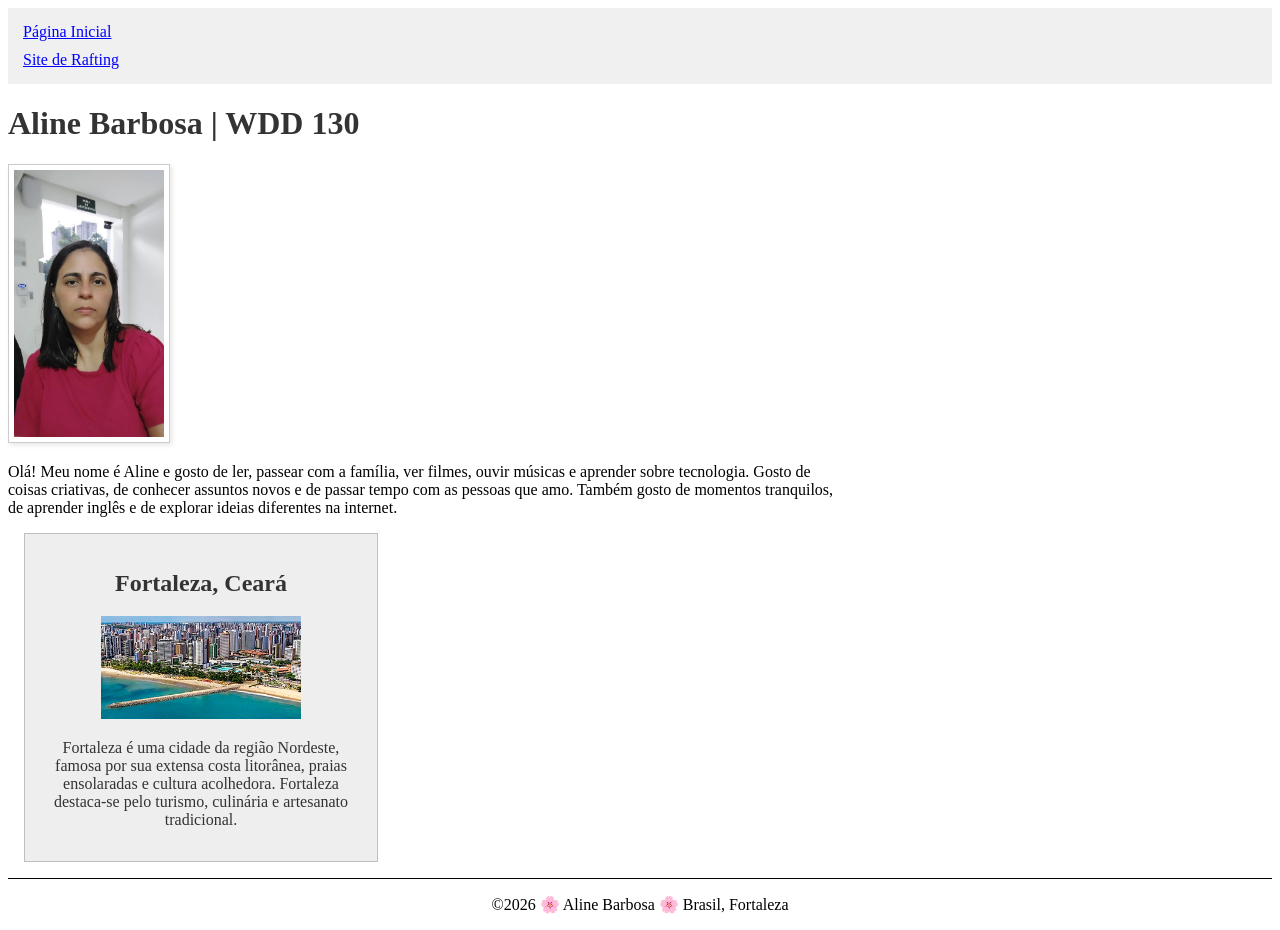
<file: index.html>
<!DOCTYPE html>
<html lang="pt-br">

<head>
    <meta charset="UTF-8">
    <meta name="viewport" content="width=device-width, initial-scale=1.0">
    <title>Aline Barbosa | WDD 130</title>
    <meta name="description"
        content="Página inicial de Aline Barbosa para o curso WDD 130 - Fundamentos da Web na BYU-Idaho.">
    <meta name="author" content="Aline Barbosa">
    <link rel="stylesheet" href="estilos/estilos.css">
</head>

<body>

    <header>
        <nav>
            <a href="#">Página Inicial</a>
            <a href="wwr/">Site de Rafting</a>
        </nav>
    </header>

    <main>
        <h1>Aline Barbosa | WDD 130</h1>

        <img src="imagens/perfil.jpeg" alt="Olá, meu nome é Aline Barbosa">

        <p>Olá! Meu nome é Aline e gosto de ler, passear com a família, ver filmes, ouvir músicas e aprender sobre
            tecnologia. Gosto de coisas criativas, de conhecer assuntos novos e de passar tempo com as pessoas que amo.
            Também gosto de momentos tranquilos, de aprender inglês e de explorar ideias diferentes na internet.</p>
    </main>

    <aside>
        <h2>Fortaleza, Ceará</h2>
        <img src="imagens/fortaleza_ceara.jpg" alt="Paisagem de Fortaleza">
        <p>Fortaleza é uma cidade da região Nordeste, famosa por sua extensa costa litorânea, praias ensolaradas e
            cultura acolhedora. Fortaleza destaca-se pelo turismo, culinária e artesanato tradicional.</p>
    </aside>

    <footer>
        <p>©2026 🌸 Aline Barbosa 🌸 Brasil, Fortaleza</p>
    </footer>

</body>

</html>
</file>
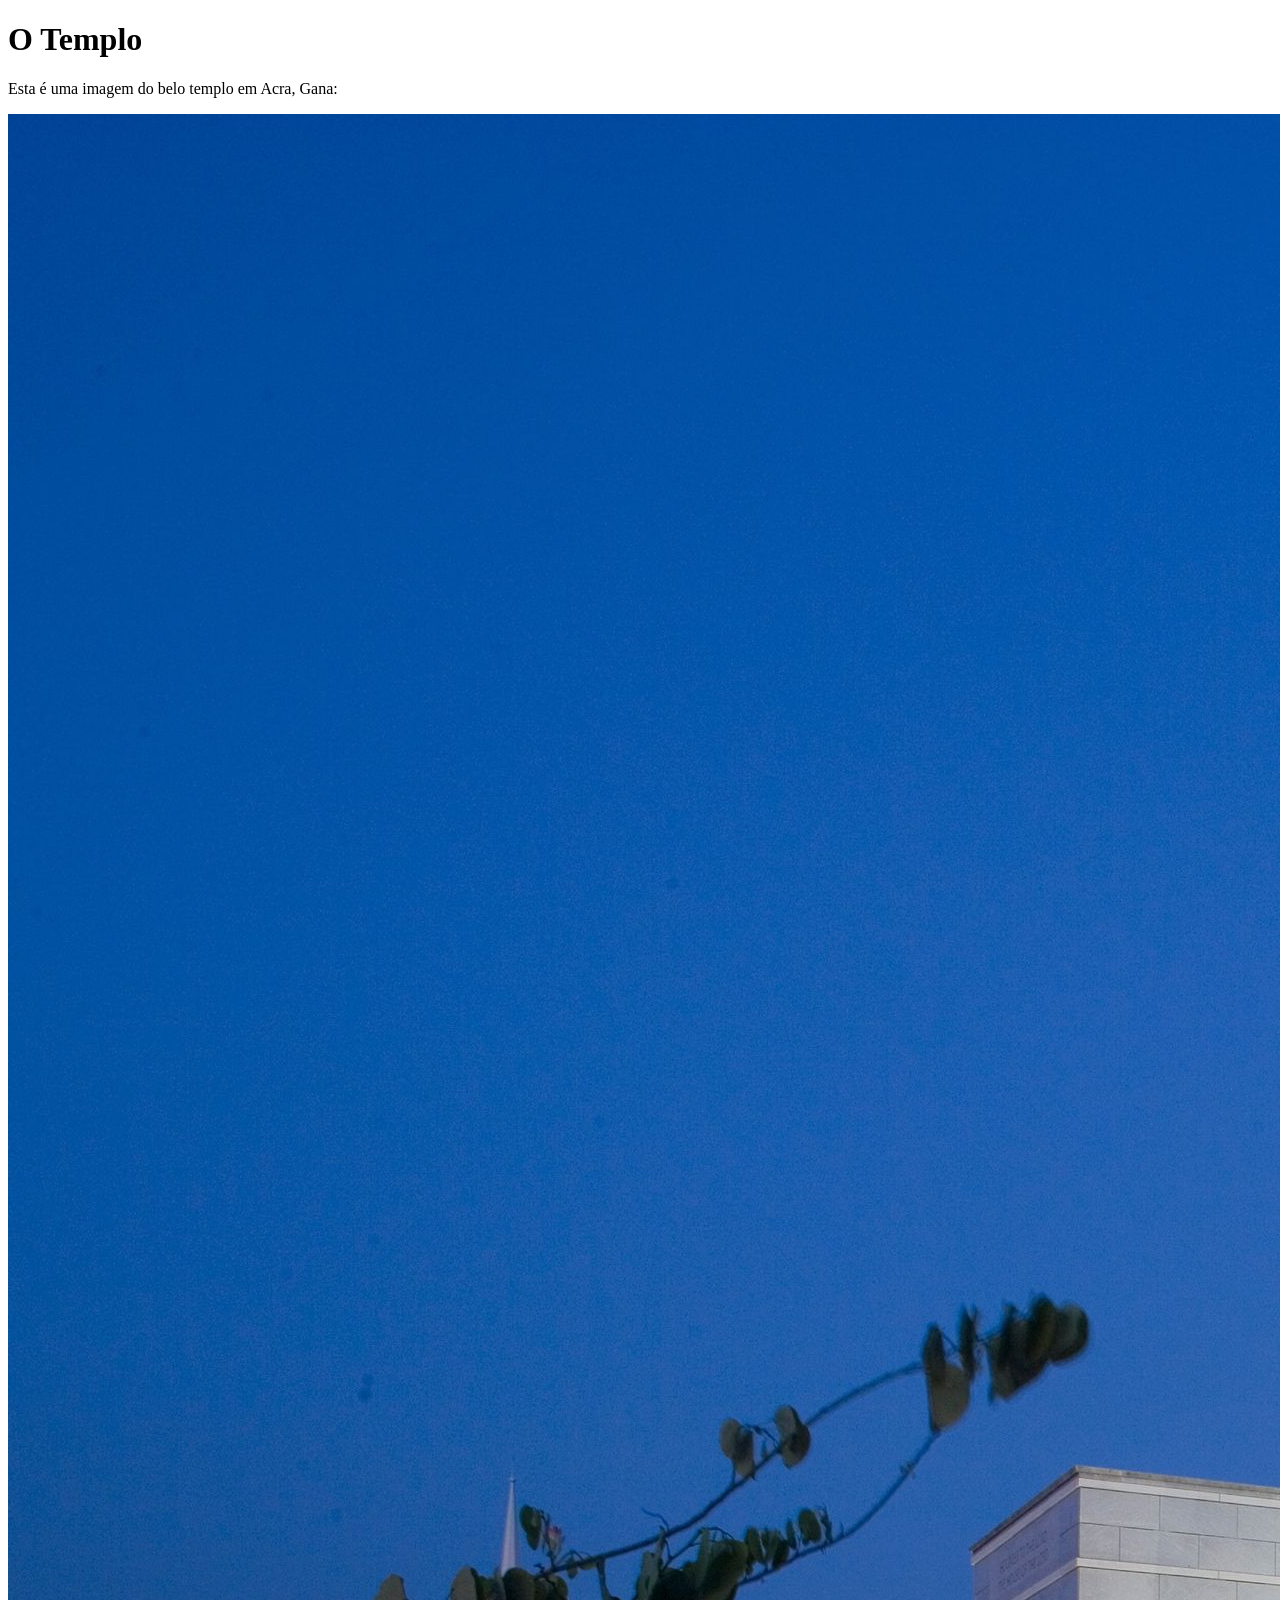
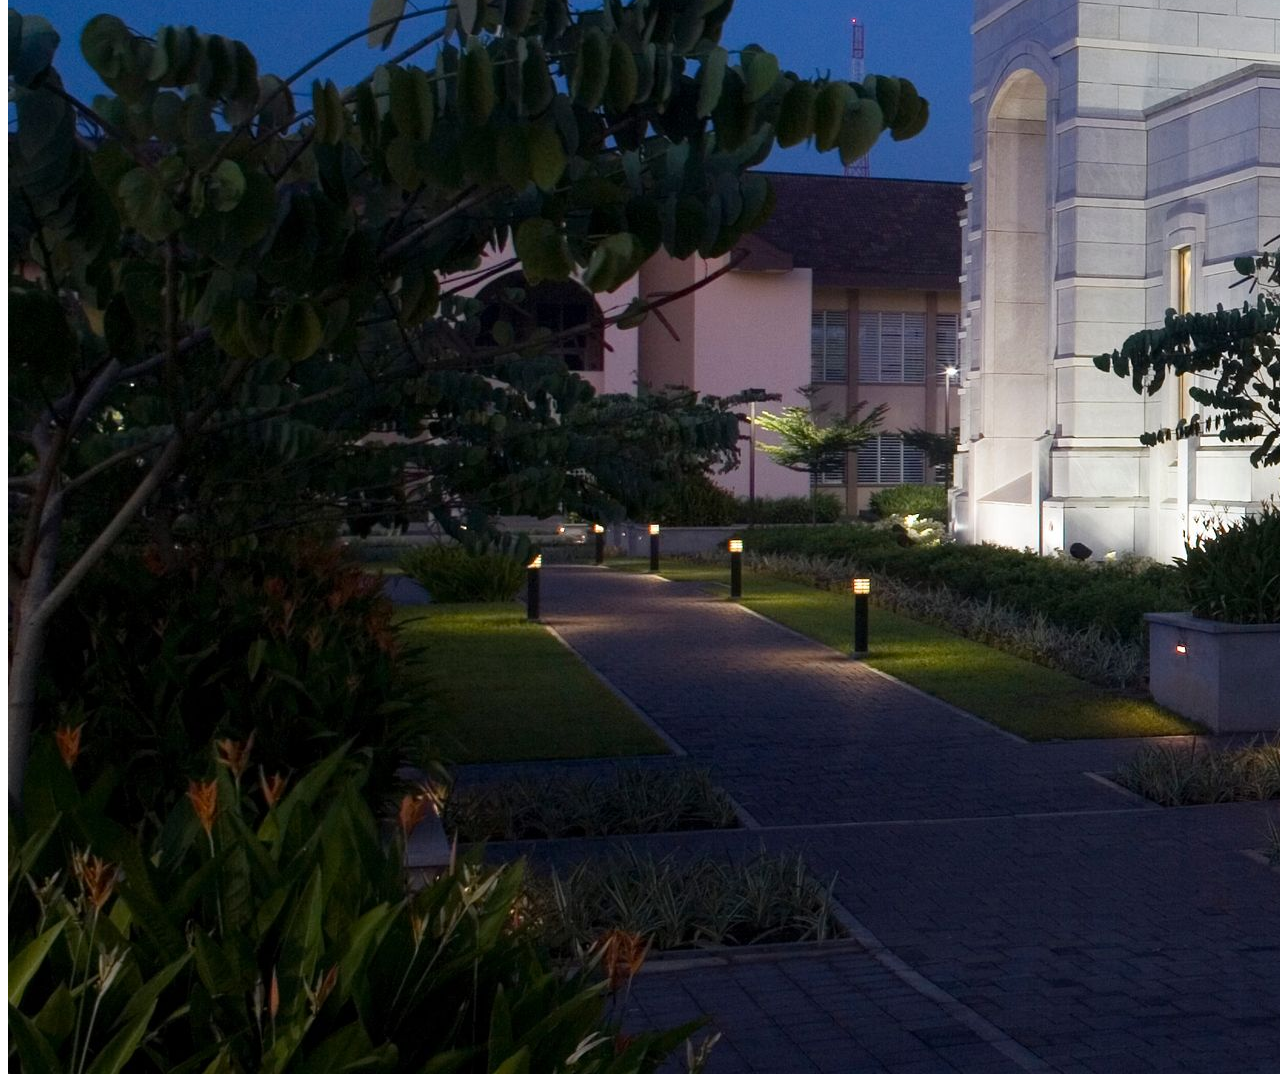
<file: semana01/imagens.html>
<!DOCTYPE html>
<html lang="pt-br">
<head>
    <meta charset="UTF-8">
    <meta name="viewport" content="width=device-width, initial-scale=1.0">
    <title>Imagem do Templo</title>
</head>
<body>
    <h1>O Templo</h1>
    <p>Esta é uma imagem do belo templo em Acra, Gana:</p>
    <img src="imagens/templo-largo.jpeg" alt="O Templo de Acra, Gana">
    
</body>
</html>
</file>
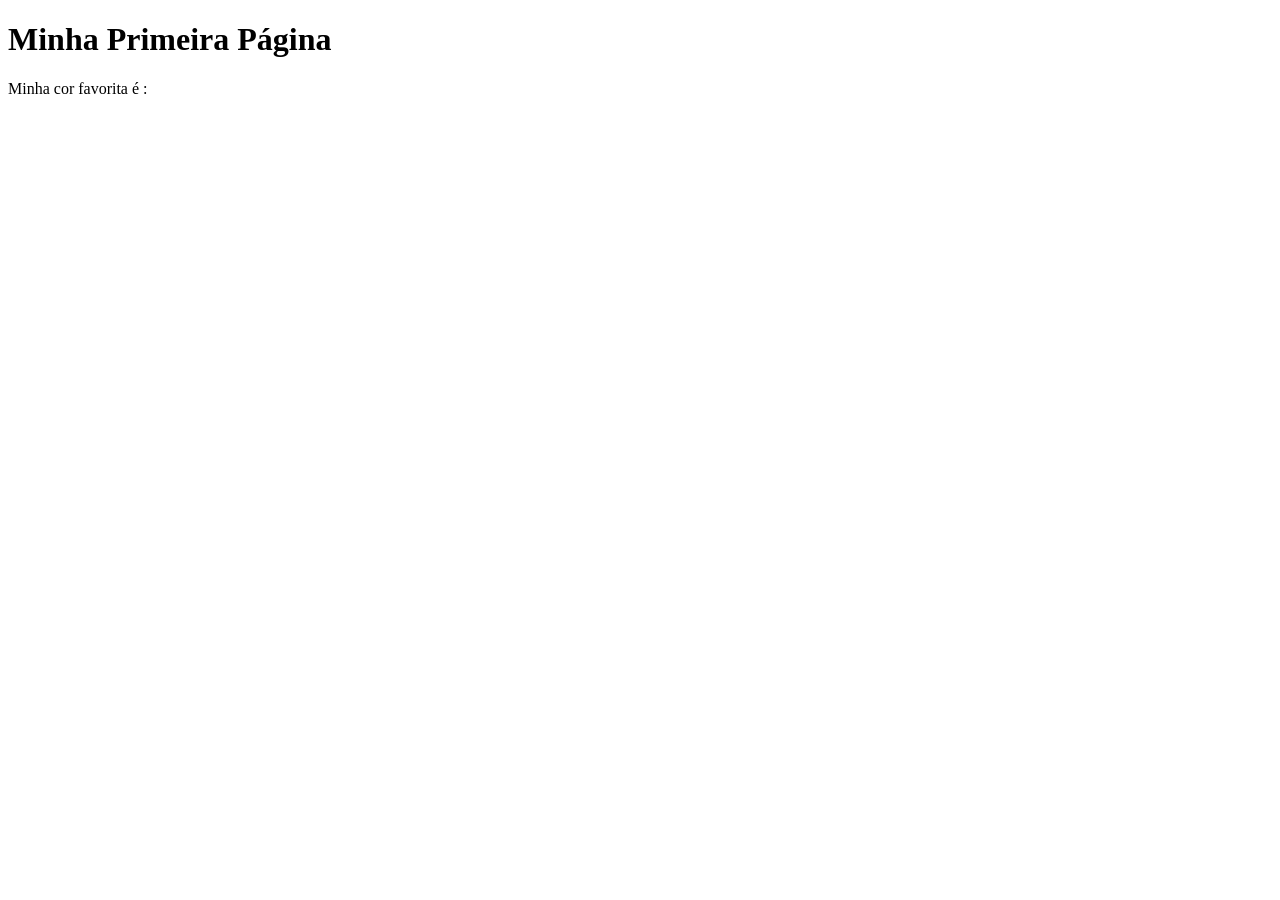
<file: semana01/primeira-pagina.html>
<!DOCTYPE html>
<html lang="pt-br">
<head>
    <meta charset="UTF-8">
    <meta name="viewport" content="width=device-width, initial-scale=1.0">
    <title>Minha Primeira Página</title>
</head>
<body>
    <h1>Minha Primeira Página</h1>
    <p>Minha cor favorita é : </p>
</body>
</html>
</file>
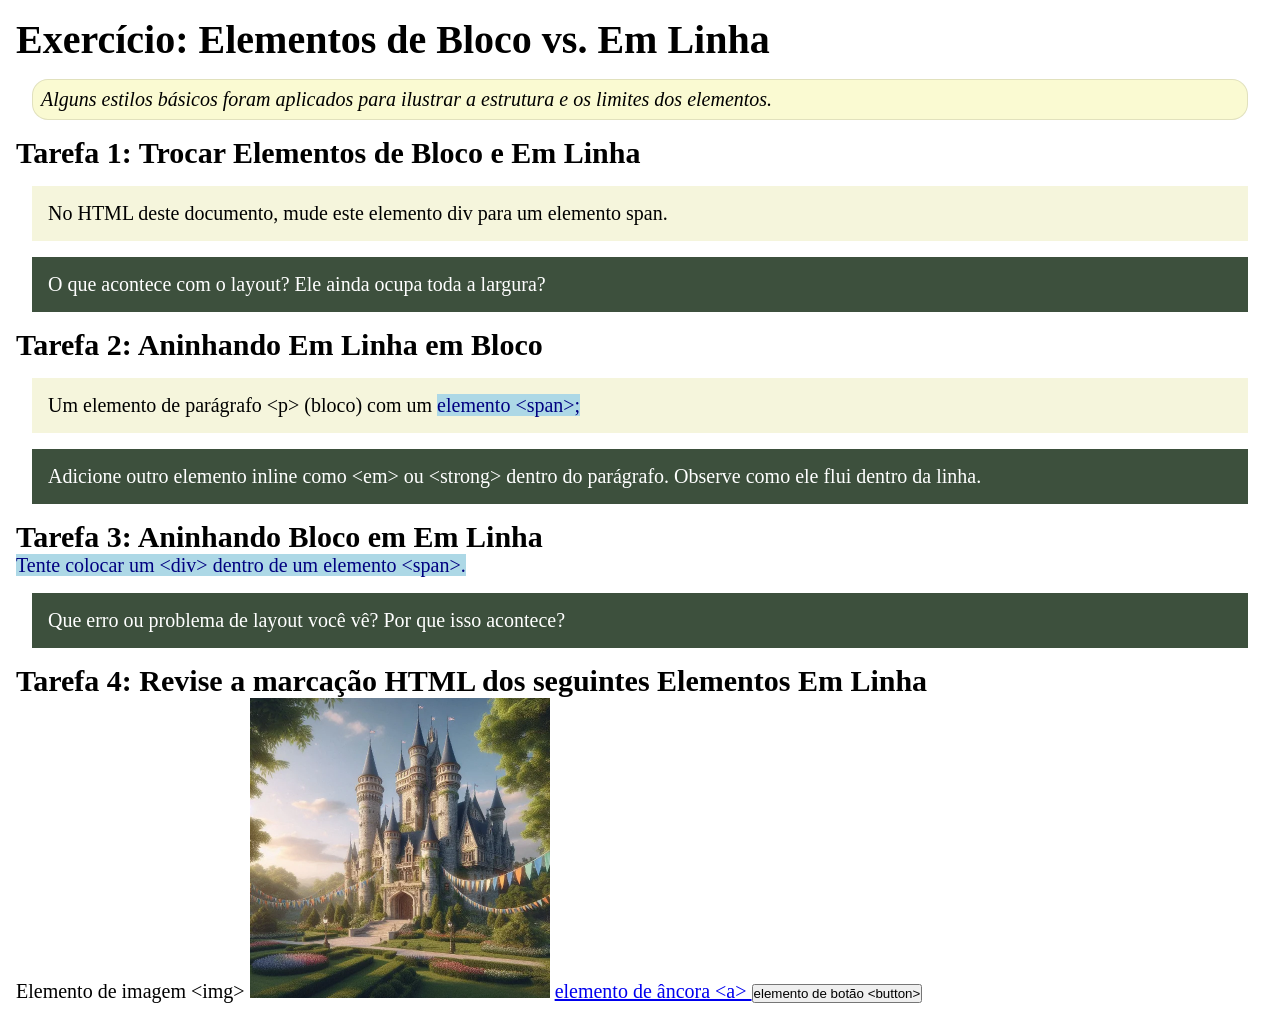
<file: semana02/bloco-vs-inline.html>
<!DOCTYPE html>
<html lang="pt-br">

<head>
    <meta charset="UTF-8">
    <meta name="viewport" content="width=device-width, initial-scale=1.0">
    <title>Exercício: Elementos de Bloco vs. Inline</title>
    <link rel="stylesheet" href="estilos/bloco-vs-inline.css">
</head>

<body>
    <main>
        <h1>Exercício: Elementos de Bloco vs. Em Linha</h1>
        <p class="note">Alguns estilos básicos foram aplicados para ilustrar a estrutura e os limites dos elementos.</p>

        <h2>Tarefa 1: Trocar Elementos de Bloco e Em Linha</h2>
        <div>No HTML deste documento, mude este elemento div para um elemento span.</div>

        <p class="question">O que acontece com o layout? Ele ainda ocupa toda a largura?</p>

        <h2>Tarefa 2: Aninhando Em Linha em Bloco</h2>
        <p>Um elemento de parágrafo &lt;p&gt; (bloco) com um <span>elemento &lt;span&gt;;</span></p>
        <p class="question">Adicione outro elemento inline como &lt;em&gt; ou &lt;strong&gt; dentro do parágrafo.
            Observe como ele flui dentro da linha.</p>

        <h2>Tarefa 3: Aninhando Bloco em Em Linha</h2>
        <span>Tente colocar um &lt;div&gt; dentro de um elemento &lt;span&gt;.</span>
        <p class="question">Que erro ou problema de layout você vê? Por que isso acontece?</p>


        <h2>Tarefa 4: Revise a marcação HTML dos seguintes Elementos Em Linha</h2>
        Elemento de imagem &lt;img&gt;
        <img src="imagens/castelo.webp" alt="imagem (imagens estão em linha)" width="300" height="300">
        <a href="https://churchofjesuschrist.org">elemento de âncora &lt;a&gt; </a>
        <button type="button">elemento de botão &lt;button&gt;</button>
    </main>
</body>

</html>
</file>
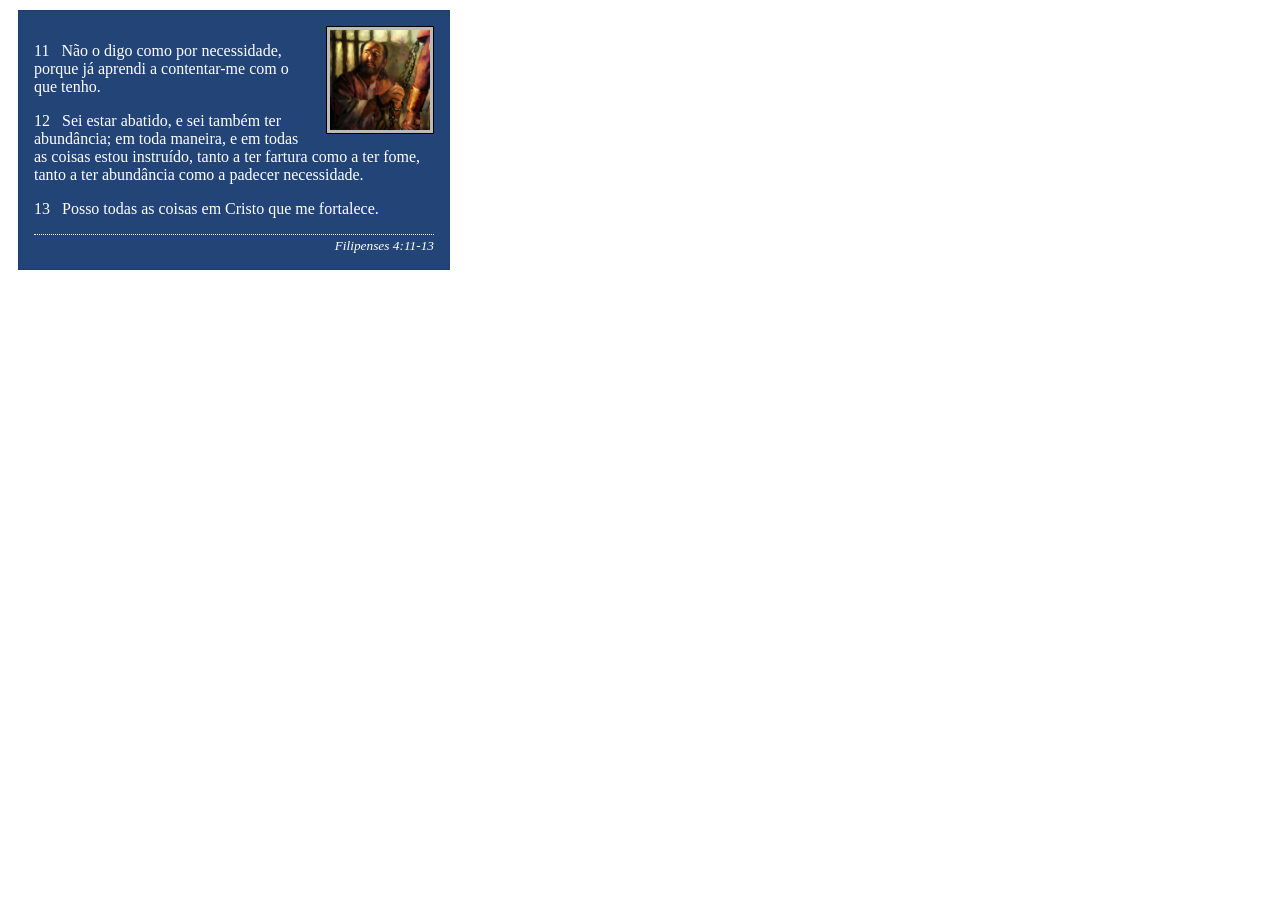
<file: semana02/box-model-solucao.html>
<!DOCTYPE html>
<html lang="pt-br">

<head>
    <meta charset="UTF-8">
    <meta name="viewport" content="width=device-width, initial-scale=1.0">
    <title>Atividade de Box Model</title>
    <link rel="stylesheet" href="estilos/box-model-solucao.css">
</head>

<body>
    <main>
        <div class="callout">
            <img src="imagens/apostolo-paulo-preso.webp" alt="Apóstolo Paulo - Preso em Roma" width="200" height="200">
            <blockquote>
                <p>11 &nbsp; Não o digo como por necessidade, porque já aprendi a contentar-me com o que tenho.</p>
                <p>12 &nbsp; Sei estar abatido, e sei também ter abundância; em toda maneira, e em todas as coisas estou
                    instruído, tanto a ter fartura como a ter fome, tanto a ter abundância como a padecer necessidade.
                </p>
                <p>13 &nbsp; Posso todas as coisas em Cristo que me fortalece.</p>
            </blockquote>
            <cite>Filipenses 4:11-13</cite>
        </div>
    </main>
</body>

</html>
</file>
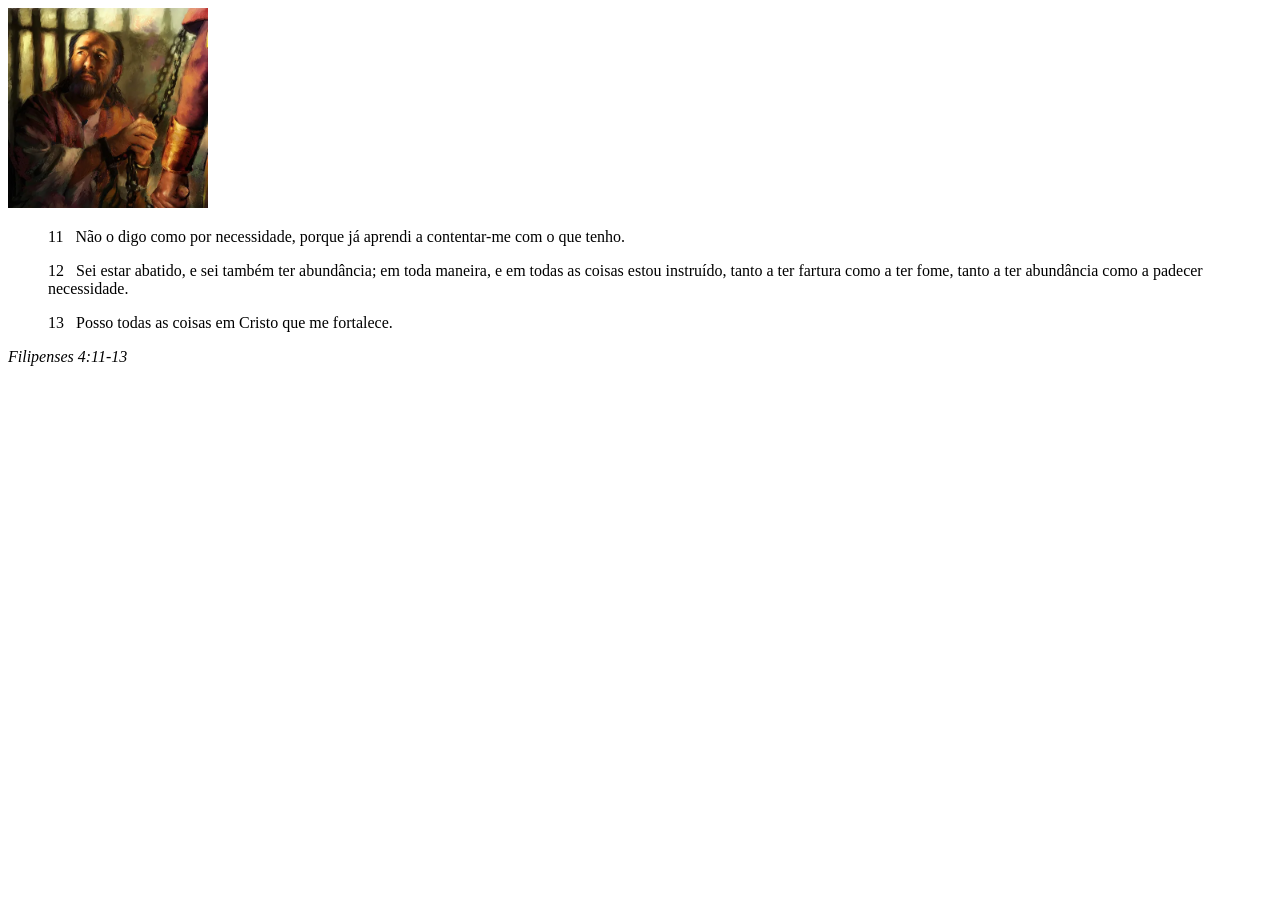
<file: semana02/box-model.html>
<!DOCTYPE html>
<html lang="pt-br">
<head>
    <meta charset="UTF-8">
    <meta name="viewport" content="width=device-width, initial-scale=1.0">
    <title>Atividade de Box Model</title>
</head>
<body>
    <main>
        <div class="callout">
            <img src="imagens/apostolo-paulo-preso.webp" alt="Apóstolo Paulo - Preso em Roma" width="200" height="200">
            <blockquote>
                <p>11 &nbsp; Não o digo como por necessidade, porque já aprendi a contentar-me com o que tenho.</p>
                <p>12 &nbsp; Sei estar abatido, e sei também ter abundância; em toda maneira, e em todas as coisas estou instruído, tanto a ter fartura como a ter fome, tanto a ter abundância como a padecer necessidade.</p>
                <p>13 &nbsp; Posso todas as coisas em Cristo que me fortalece.</p>
            </blockquote>
            <cite>Filipenses 4:11-13</cite>
        </div>
    </main>
</body>
</html>
</file>
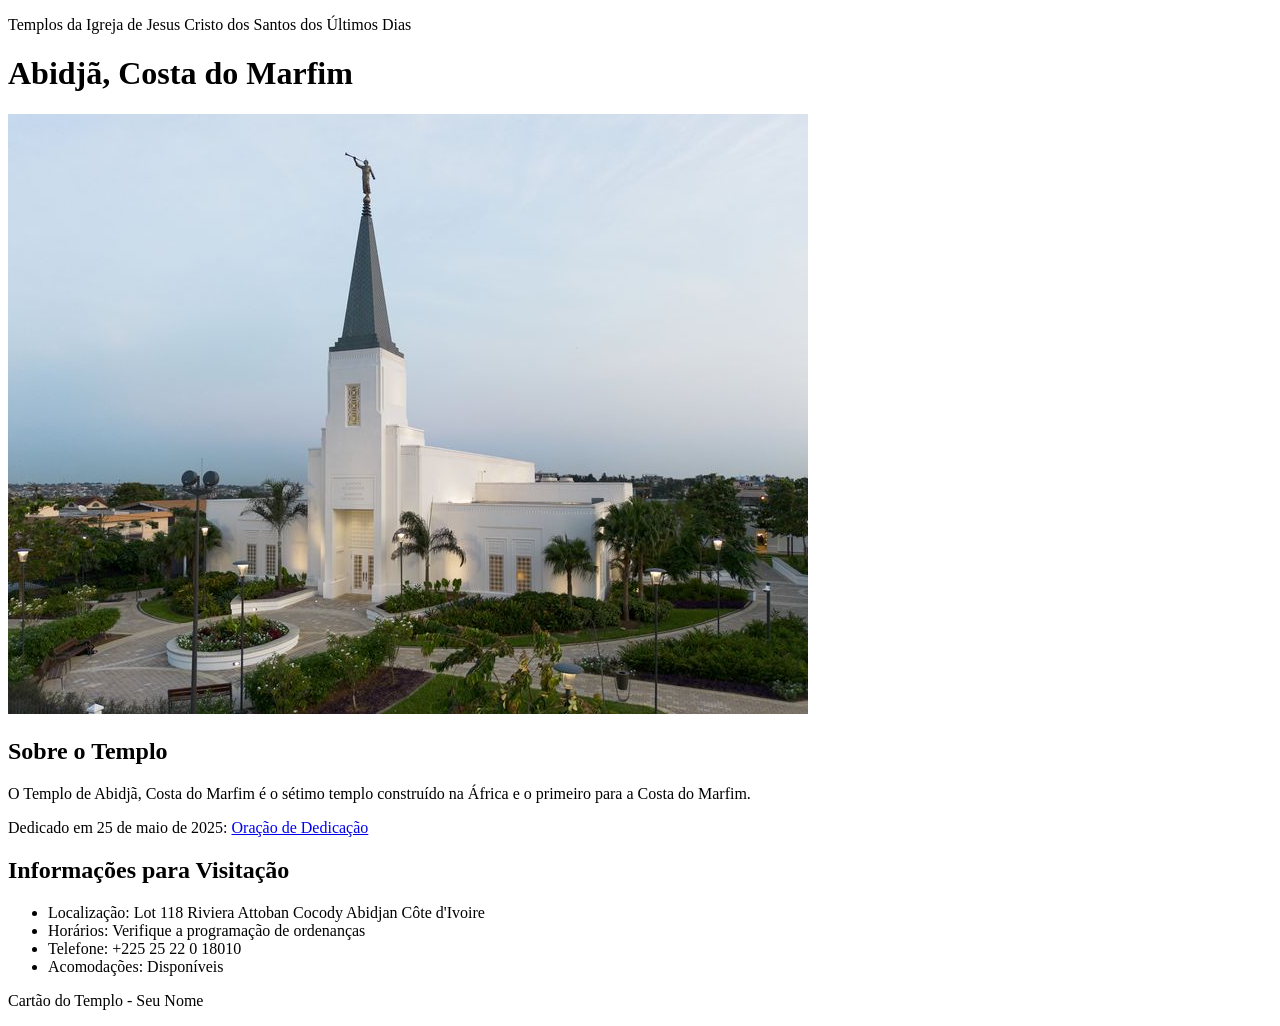
<file: semana02/templo.html>
<!DOCTYPE html>
<html lang="pt-br">

<head>
    <meta charset="UTF-8">
    <meta name="viewport" content="width=device-width, initial-scale=1.0">
    <title>Cartão do Templo - Abidjã, Costa do Marfim</title>
</head>

<body>
    <header>
        <p>Templos da Igreja de Jesus Cristo dos Santos dos Últimos Dias</p>
    </header>
    <main>
        <h1>Abidjã, Costa do Marfim</h1>
        <picture>
            <img src="imagens/abidja-costa-do-marfim.jpeg" alt="Templo de Abidjã, Costa do Marfim">
        </picture>
        <section>
            <h2>Sobre o Templo</h2>
            <p>O Templo de Abidjã, Costa do Marfim é o sétimo templo construído na África e o primeiro para a Costa do Marfim.</p>
            <p>Dedicado em 25 de maio de 2025: <a
                    href="https://www.churchofjesuschrist.org/temples/dedicatory-prayer/abidjan-ivory-coast-temple/2025-05-25?lang=eng"
                    target="_blank" rel="noopener noreferrer">Oração de Dedicação</a></p>
        </section>
        <section>
            <h2>Informações para Visitação</h2>
            <ul>
                <li>Localização: Lot 118 Riviera Attoban Cocody Abidjan Côte d'Ivoire</li>
                <li>Horários: Verifique a programação de ordenanças</li>
                <li>Telefone: +225 25 22 0 18010</li>
                <li>Acomodações: Disponíveis</li>
            </ul>
        </section>
    </main>
    <footer>
        <p>Cartão do Templo - Seu Nome</p>
    </footer>
</body>

</html>
</file>
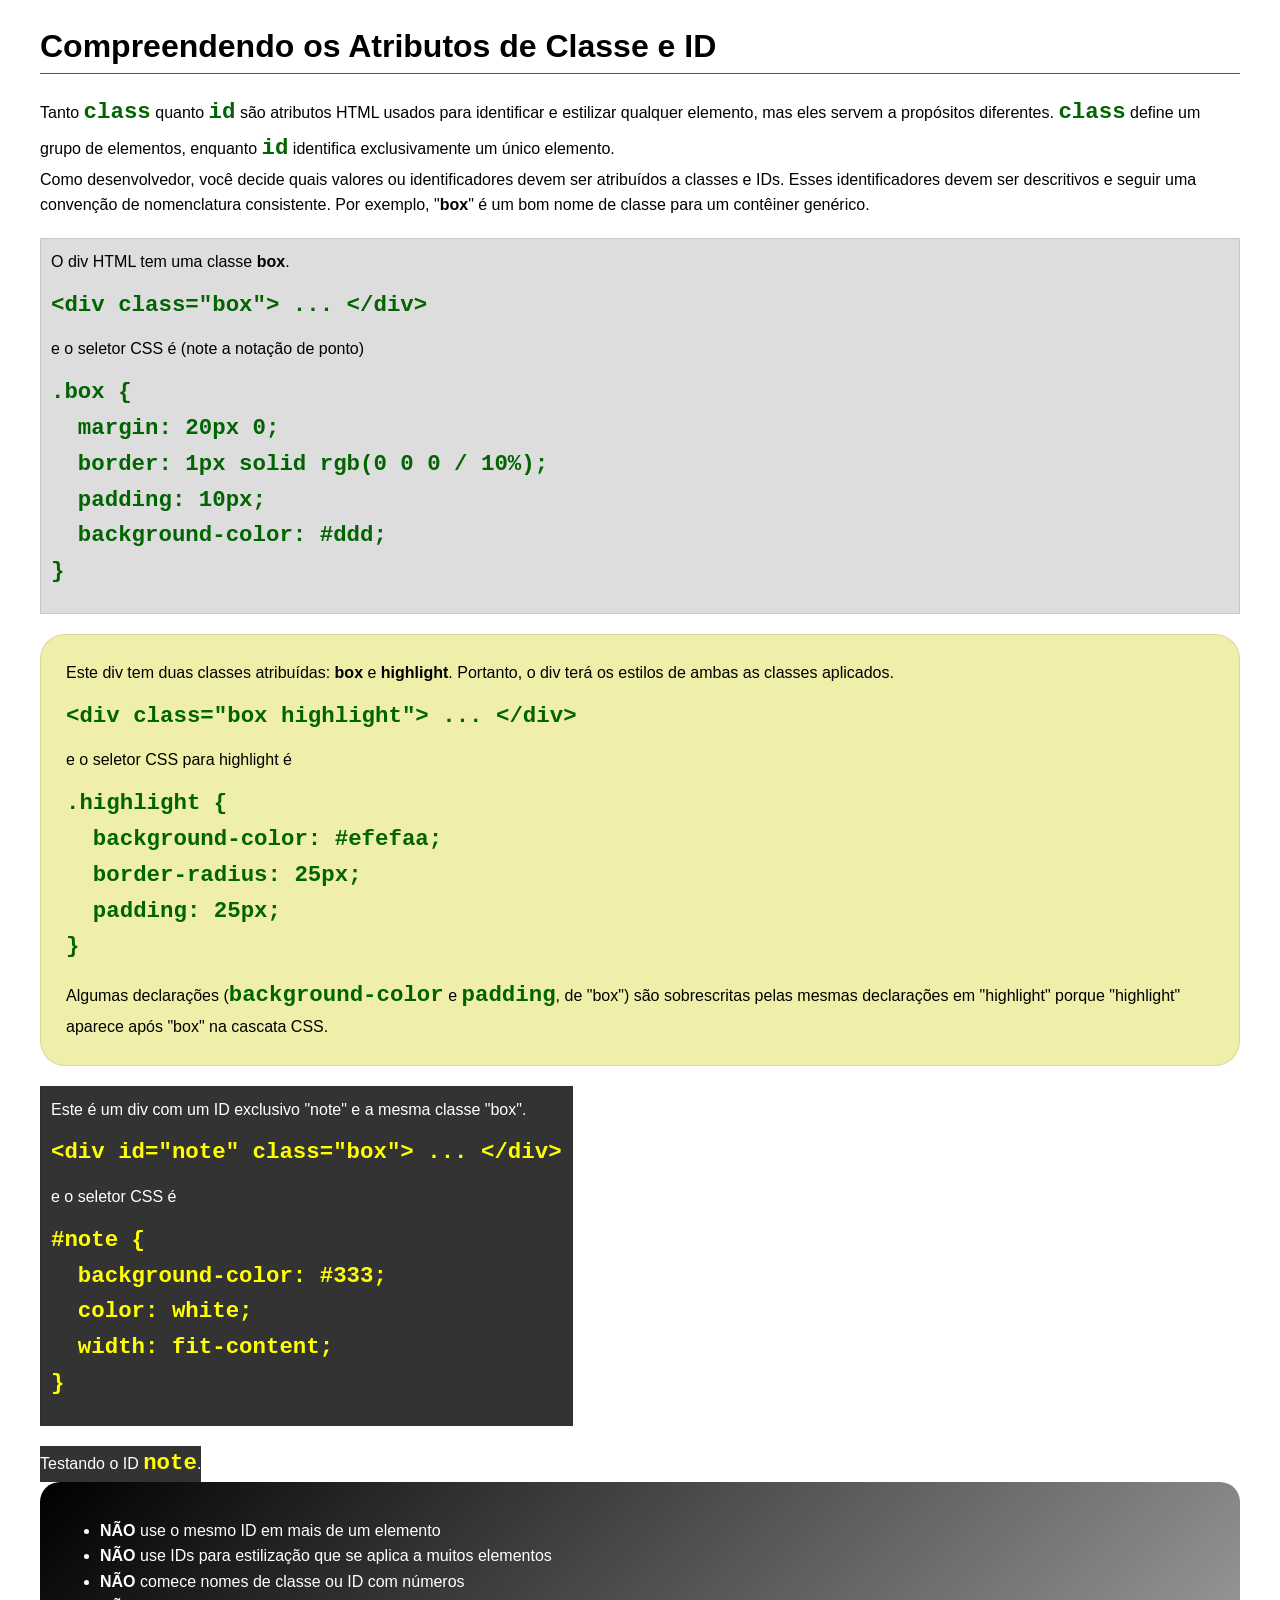
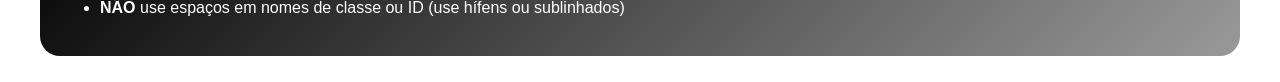
<file: semana03/classe-e-id.html>
<!DOCTYPE html>
<html lang="pt-br">

<head>
    <meta charset="UTF-8">
    <meta name="viewport" content="width=device-width, initial-scale=1.0">
    <title>Atributos de Classe vs ID</title>
    <link rel="stylesheet" href="estilos/classe-e-id.css">
</head>

<body>
    <h1>Compreendendo os Atributos de Classe e ID</h1>
    <p>Tanto <code>class</code> quanto <code>id</code> são atributos HTML usados para identificar e estilizar qualquer
        elemento, mas eles servem a propósitos diferentes. <code>class</code> define um grupo de elementos, enquanto
        <code>id</code> identifica exclusivamente um único elemento.
    </p>
    <p>Como desenvolvedor, você decide quais valores ou identificadores devem ser atribuídos a classes e IDs. Esses
        identificadores devem ser descritivos e seguir uma convenção de nomenclatura consistente. Por exemplo,
        "<strong>box</strong>" é um bom nome de classe para um contêiner genérico.</p>
    <div class="box">
        <p>O div HTML tem uma classe <strong>box</strong>.</p>
        <pre><code class="html">&lt;div class="box"&gt; ... &lt;/div&gt;</code></pre>
        e o seletor CSS é (note a notação de ponto)
        <pre><code class="css">.box {
  margin: 20px 0;
  border: 1px solid rgb(0 0 0 / 10%);
  padding: 10px;
  background-color: #ddd; 
}</code></pre>
    </div>

    <div class="box highlight">
        <p>Este div tem duas classes atribuídas: <strong>box</strong> e <strong>highlight</strong>. Portanto, o div terá
            os estilos de ambas as classes aplicados.</p>
        <pre><code class="html">&lt;div class="box highlight"&gt; ... &lt;/div&gt;</code></pre>
        e o seletor CSS para highlight é
        <pre><code class="css">.highlight {
  background-color: #efefaa;
  border-radius: 25px;
  padding: 25px;
}</code></pre>
        <p>Algumas declarações (<code>background-color</code> e <code>padding</code>, de "box") são sobrescritas pelas
            mesmas declarações em "highlight" porque "highlight" aparece após "box" na cascata CSS.</p>
    </div>

    <div id="note" class="box">
        <p>Este é um div com um ID exclusivo "note" e a mesma classe "box".</p>
        <pre><code class="html">&lt;div id="note" class="box"&gt; ... &lt;/div&gt;</code></pre>
        e o seletor CSS é
        <pre><code class="css">#note {
  background-color: #333;
  color: white;
  width: fit-content;
}</code></pre>
    </div>

    <div id="note">
        <p>Testando o ID <code>note</code>.</p>
    </div>

    <section id="melhor-pratica">
        <ul>
            <li><strong>NÃO</strong> use o mesmo ID em mais de um elemento</li>
            <li><strong>NÃO</strong> use IDs para estilização que se aplica a muitos elementos</li>
            <li><strong>NÃO</strong> comece nomes de classe ou ID com números</li>
            <li><strong>NÃO</strong> use espaços em nomes de classe ou ID (use hífens ou sublinhados)</li>
        </ul>
    </section>

    <br>

</body>

</html>
</file>
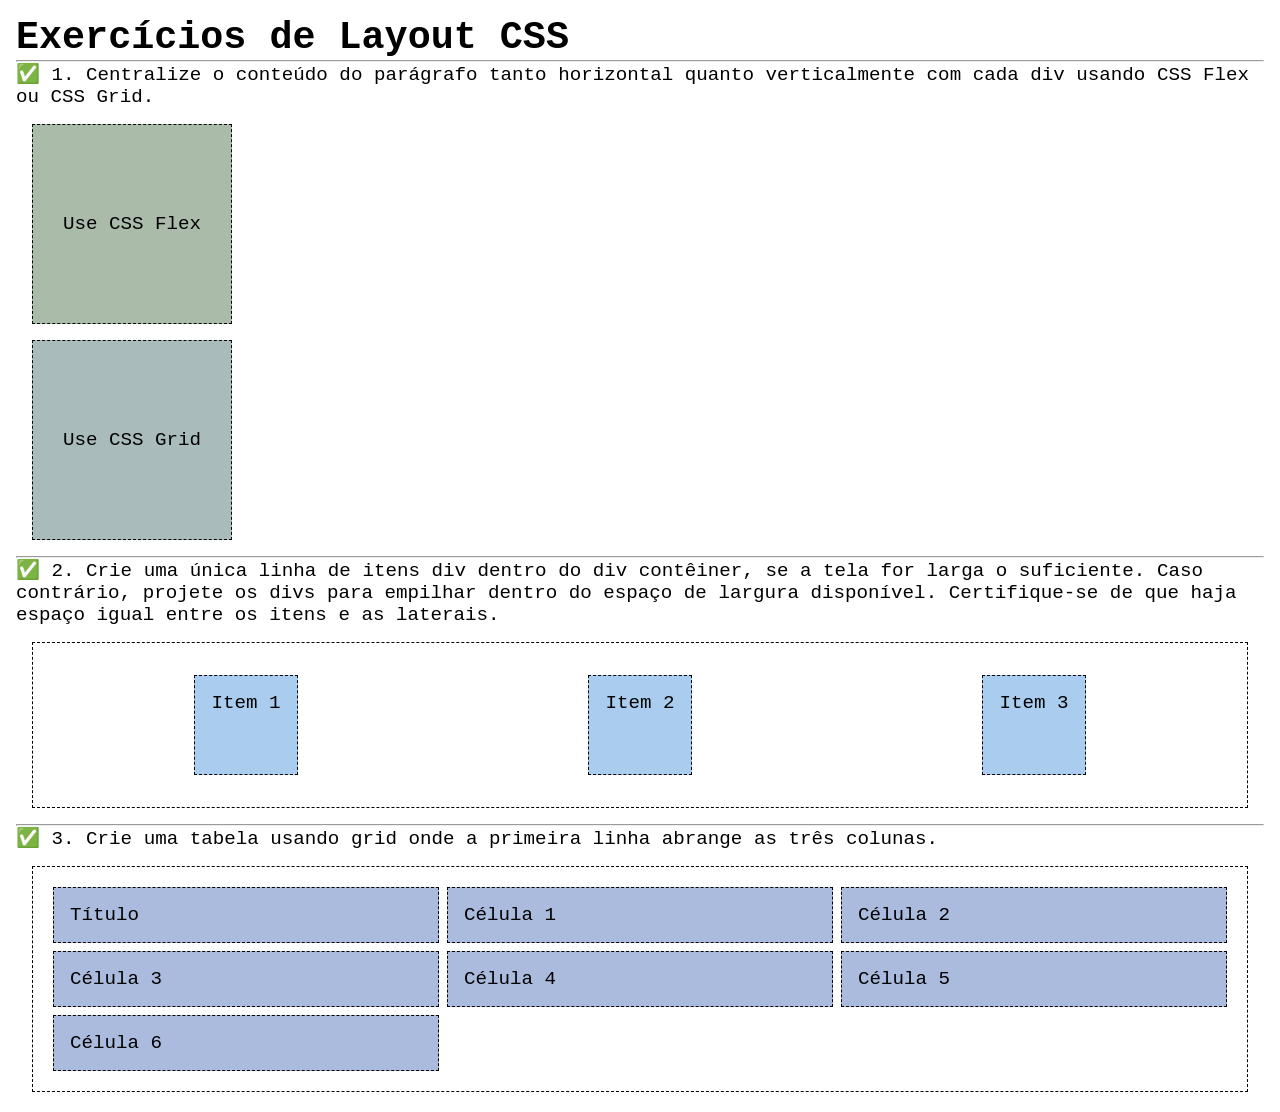
<file: semana04/exercicios-layout.html>
<!DOCTYPE html>
<html lang="pt-br">

<head>
    <meta charset="UTF-8">
    <meta name="viewport" content="width=device-width, initial-scale=1.0">
    <title>Exercícios de Layout CSS</title>
    <link rel="stylesheet" href="estilos/solucoes-dos-exercicios-de-layout.css">
</head>

<body>
    <main>
        <h1>Exercícios de Layout CSS</h1>
        <hr>
        <p>✅ 1. Centralize o conteúdo do parágrafo tanto horizontal quanto verticalmente com cada div usando CSS Flex ou
            CSS Grid.
        </p>
        <div class="one flex">
            <p>Use CSS Flex</p>
        </div>
        <div class="one grid">
            <p>Use CSS Grid</p>
        </div>
        <hr>
        <p>✅ 2. Crie uma única linha de itens div dentro do div contêiner, se a tela for larga o suficiente. Caso
            contrário, projete os
            divs para empilhar dentro do espaço de largura disponível. Certifique-se de que haja espaço igual entre os
            itens e as laterais.</p>
        <div class="container2">
            <div class="dois">
                <p>Item 1</p>
            </div>
            <div class="dois">
                <p>Item 2</p>
            </div>
            <div class="dois">
                <p>Item 3</p>
            </div>
        </div>
        <hr>
        <p>✅ 3. Crie uma tabela usando grid onde a primeira linha abrange as três colunas. </p>
        <div class="container3">
            <div class="tres colunas-3">
                <p>Título</p>
            </div>
            <div class="tres">
                <p>Célula 1</p>
            </div>
            <div class="tres">
                <p>Célula 2</p>
            </div>
            <div class="tres">
                <p>Célula 3</p>
            </div>
            <div class="tres">
                <p>Célula 4</p>
            </div>
            <div class="tres">
                <p>Célula 5</p>
            </div>
            <div class="tres">
                <p>Célula 6</p>
            </div>

        </div>
    </main>
</body>

</html>
</file>
<file: estilos/estilos.css>
nav {
  background-color: #f0f0f0;
  padding: 10px;
}

nav a {
  color: #0000ff;
  padding: 5px;
  display: block;
}

main {
  max-width: 840px;
}

h1 {
  color: #333333;
}

main img {
  width: 150px;
  height: auto;
  border: 1px solid #cccccc;
  padding: 5px;
  box-shadow: 2px 2px 5px rgb(0 0 0 / 0.1);
}

aside {
  width: 20rem;
  margin: 1rem;
  border: 1px solid rgb(0 0 0 / 0.2);
  padding: 1rem;
  background-color: #eee;
  color: #333;
  text-align: center;
}

aside img {
  width: 200px;
  height: auto;
}

p {
  padding: 0;
}

footer {
  margin-top: 15px;
  border-top: 1px solid #000;
  text-align: center;
}
</file>
<file: semana02/estilos/bloco-vs-inline.css>
* {
    margin: 0;
    padding: 0;
}

body {
    font-size: 20px;
    margin: 1rem;
}

p,
div {
    background-color: beige;
    margin: 1rem;
    padding: 1rem;
}

span {
    color: navy;
    background-color: lightblue;
}

code {
    margin: 0;
    padding: 0;
    color: green;
    font-size: 1.2rem;
}

.note {
    font-style: italic;
    background-color: lightgoldenrodyellow;
    border-radius: 1rem;
    border: 1px solid rgb(0 0 0 / 10%);
    margin: 1rem;
    padding: .5rem;
}

.question {
    background-color: #3d503d;
    color: #fff;
}
</file>
<file: semana02/estilos/box-model-solucao.css>
.callout {
    max-width: 400px;
    margin: 10px;
    border: 1px solid rgba(0, 0, 0, .1);
    padding: 15px;
    background-color: #247;
    color: #fff;
}

.callout img {
    float: right;
    margin: 0 0 10px 15px;
    border: 1px solid #000;
    padding: 3px;
    background-color: #bbb;
    width: 100px;
    height: auto;

}

blockquote {
    margin: 0;
}

cite {
    display: block;
    border-top: 1px dotted #fff;
    padding-top: 3px;
    text-align: right;
    font-size: smaller;
}
</file>
<file: semana03/estilos/classe-e-id.css>
body {
    font-family: Arial, sans-serif;
    line-height: 1.6;
    margin: 0;
    padding: 0 40px;
}

h1 {
    border-bottom: 1px solid rgb(0 110 182);
    padding-bottom: 0;
}



p {
    margin: 0;
}

code {
    color: darkgreen;
    font-weight: 700;
    font-size: 1.4rem;
}

/* Class exemplos - podem ser reutilizados */

.box {
    margin: 20px 0;
    border: 1px solid rgb(0 0 0 / 10%);
    padding: 10px;
    background-color: #ddd; /* essa é a abreviação para #dddddd */
}

.highlight {
    background-color: #efefaa;
    border-radius: 25px;
    padding: 25px;
}

/* ID exemplos - devem ser únicos */

#note {
    background-color: #333;
    color: white;
    width: fit-content;
}

#note code {
    color: yellow;
}

#melhor-pratica {
    background: linear-gradient(135deg, #000 0%, #999 100%);
    color: white;
    border-radius: 20px;
    padding: 20px
}
</file>
<file: semana04/estilos/solucoes-dos-exercicios-de-layout.css>
* {
    margin: 0;
    padding: 0;
    box-sizing: border-box;
}

body {
    margin: 1rem;
    font-family: monospace;
    font-size: 1.2rem;
}

div {
    margin: 1rem;
    border: 1px dashed;
    padding: 1rem;
}

.one {
    width: 200px;
    height: 200px;
}

.flex {
    background-color: #aba;
    display: flex;
    justify-content: center;
    align-items: center;
}

.grid {
    background-color: #abb;
    display: grid;
    place-items: center;
}

.container2 {
    display: flex;
    flex-wrap: wrap;
    justify-content: space-around;
}

.dois {
    background-color: #ace;
    height: 100px;
}

.container3 {
    display: grid;
    grid-template-columns: repeat(3, 1fr);
}

.columns-3 {
    grid-column: span 3;}

.tres {
    margin: .25rem;
    background-color: #abd;
}
</file>
